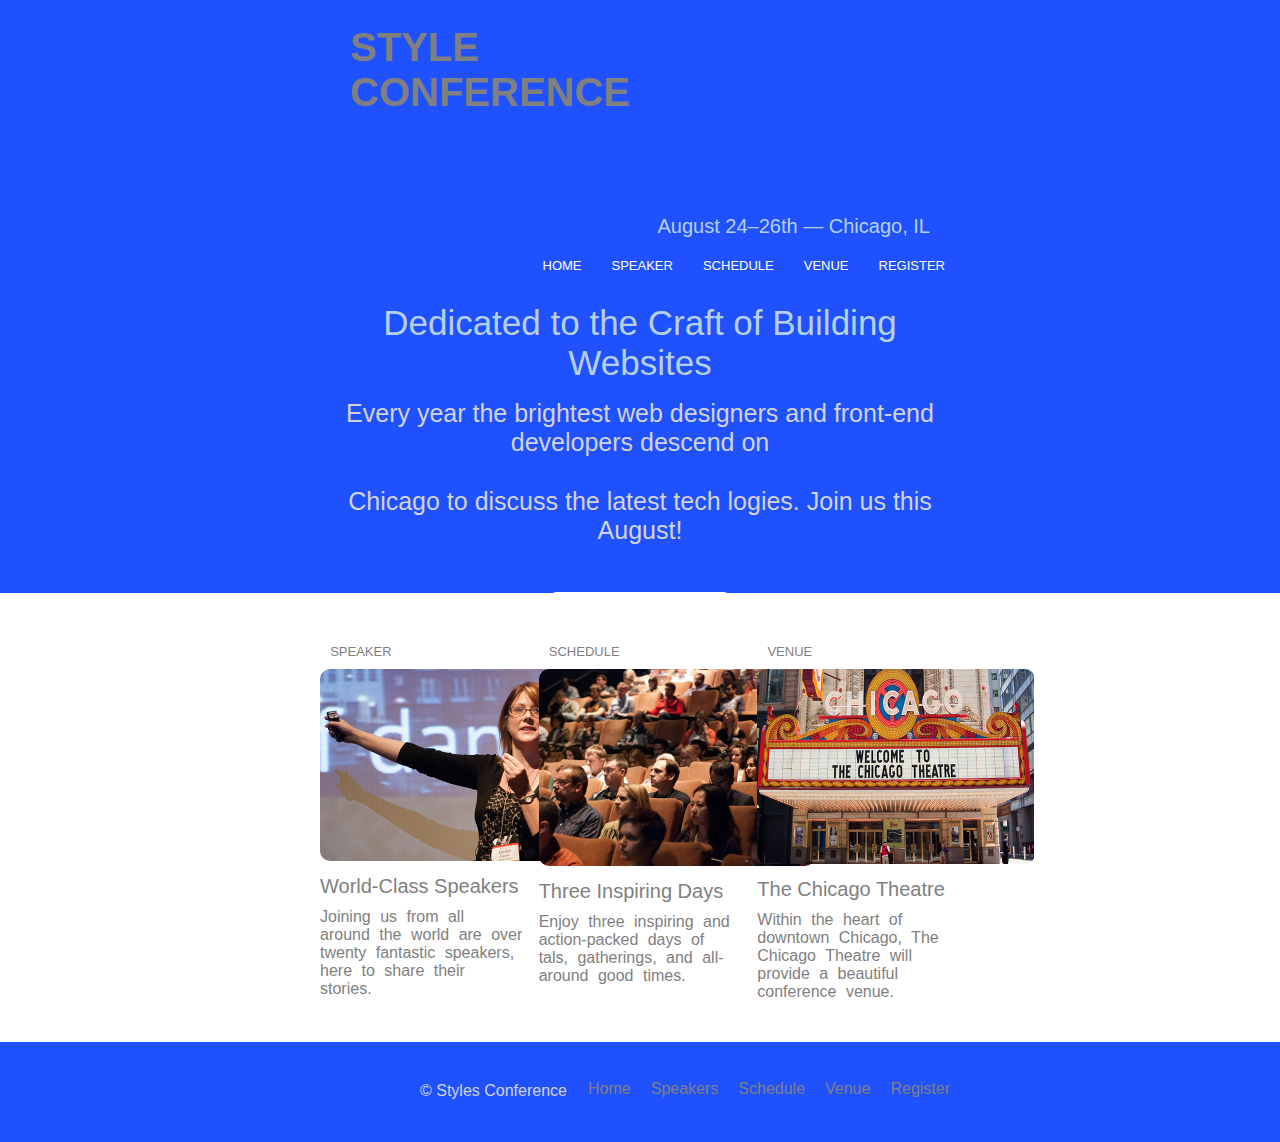
<file: index.html>
<!doctype html>
<html lang="en">
<head>
<meta name="viewport" content="width=device-width, initial-scale=1.0">
<title> Style Conference </title>
<link rel="stylesheet" href="style.css">
</head>
<body>

<!--header-->
<div id="header" class="uni-padding">
	<div id="logo" >  
		<a href="index.html"><h1> STYLE <br>CONFERENCE </h1></a>
	</div>
	<div id="nav-bar">
		<p style="font-size:20px"> August 24–26th — Chicago, IL</p>
		<ul>
			<li><a href="index.html"> HOME </a> </li>
			<li><a href="speakers.html"> SPEAKER </a> </li>
			<li><a href="schedule.html"> SCHEDULE</a> </li>
			<li><a href="venue.html"> VENUE </a> </li>
			<li><a href="register.html"> REGISTER </a> </li>
		</ul>
	</div>
</div>

<!--banner-->
<div id="banner" class="uni-padding">
	<h2> Dedicated to the Craft of Building Websites </h2>
	<p>Every year the brightest web designers and front-end developers descend on</p> <br><p>Chicago to discuss the latest tech logies. Join us this August! </p> <br> <br> <br>
	<a href="register.html" id="banner-btn">REGISTER NOW </a>
</div>

<!--content-->
<div id="content" class="uni-padding">
	<div id="content-1"> 
		<p style="padding:5%; font-size:13px; color:grey;"> SPEAKER </p>
		<a href="speakers.html"><img src="home-pic1.PNG" alt="home-pic" class="content-img"></a>
		<a href="speakers.html"><p style="padding:5% 0%; font-size:20px; color:grey;"> World-Class Speakers </p></a>
		<p style="color:grey; word-spacing:5px;">Joining us from all around the world are over twenty fantastic speakers, here to share their stories. </p>
	</div>
	
	<div  id="content-2"> 
		<p style="padding:5%; font-size:13px; color:grey;"> SCHEDULE </p>
		<a href="schedule.html"><img src="home-pic2.PNG" alt="home-pic" class="content-img"></a>
		<a href="schedule.html"><p style="padding:5% 0%; font-size:20px; color:grey;"> Three Inspiring Days </p></a>
		<p style="color:grey; word-spacing:5px;"> Enjoy three inspiring and action-packed days of tals, gatherings, and all-around good times.</p>
	</div>
	
	<div id="content-3">  
		<p style="padding:5%; font-size:13px; color:grey;"> VENUE </p>
		<a href="venue.html"><img src="home-pic3.PNG" alt="home-pic" class="content-img"></a>
		<a href="venue.html"><p style="padding:5% 0%; font-size:20px; color:grey;"> The Chicago Theatre </p></a>
		<p style="color:grey; word-spacing:5px;"> Within the heart of downtown Chicago, The Chicago Theatre will provide a beautiful conference venue.</p>
	</div>
</div>

<!--footer-->
<div id="footer" class="uni-padding">
	<div id="imp-link">
	<p>© Styles Conference </p>
		<ul>
			<li><a href="register.html"> Register </a></li>
			<li><a href="venue.html"> Venue </a></li>
			<li><a href="schedule.html"> Schedule </a></li>
			<li><a href="speakers.html"> Speakers </a></li>
			<li><a href="index.html"> Home </a></li>
		</ul>
	</div>
</div>

</body>
</html>
</file>
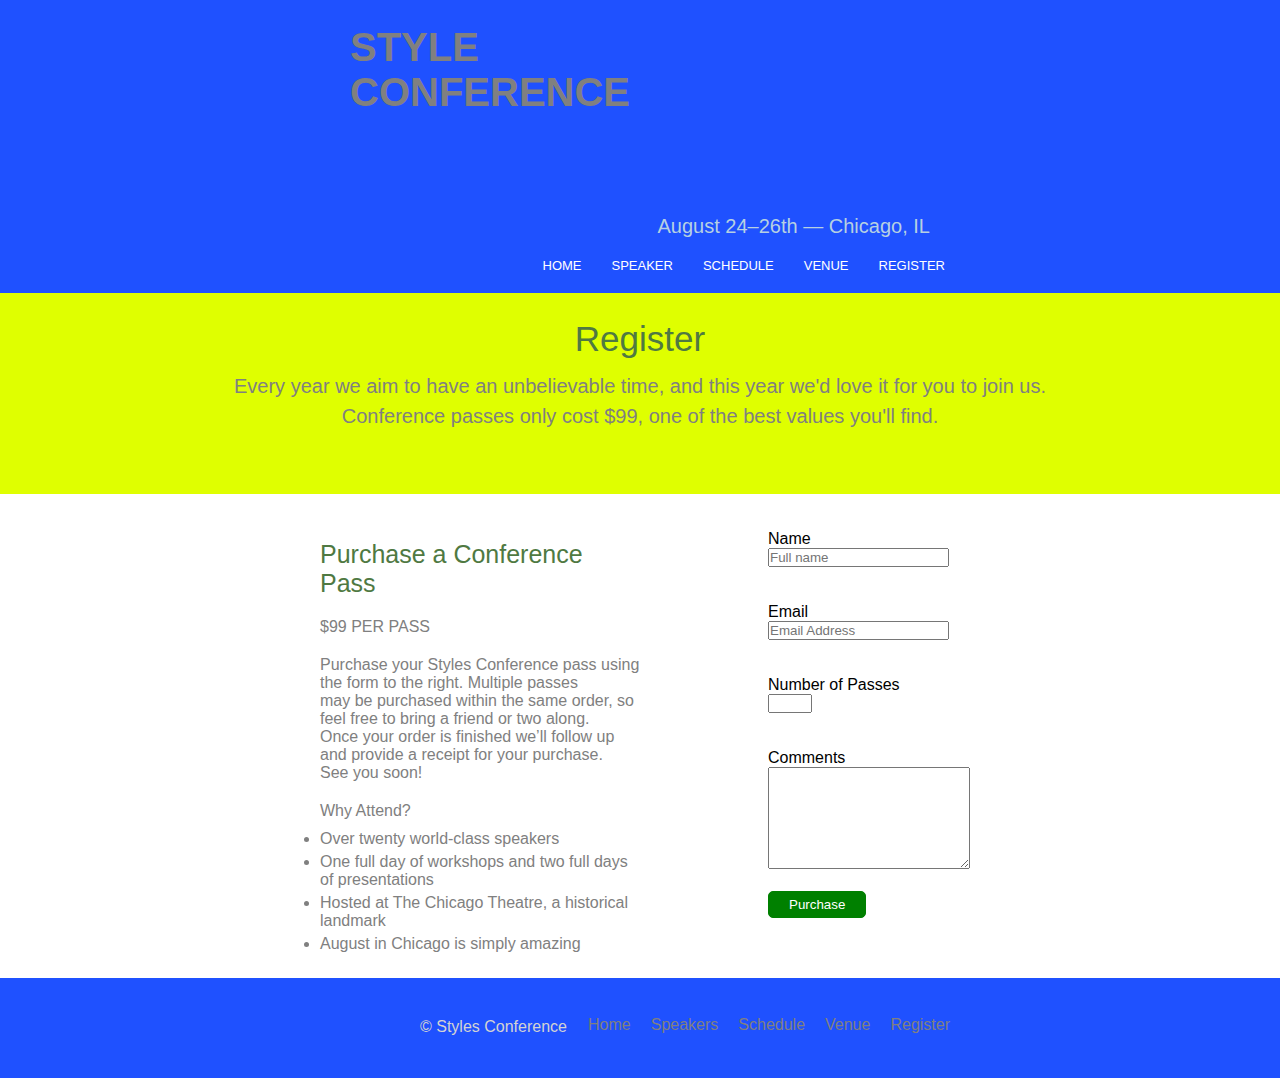
<file: register.html>
<!doctype html>
<html lang="en">
<head>
<meta name="viewport" content="width=device-width, initial-scale=1.0">
<title> Register </title>
<style>
*{
	margin:0px;
	padding:0px;
	font-family:arial; 
}
.uni-padding{
	padding:0 25%;
}

#header{
	background:#1F51FF;
	overflow:auto;
}
#logo a{
	text-decoration:none;
	color:grey;
}
#logo{
	font-size:20px;
	width:50%;
	float:left;
	padding:25px 0px 50px 30px;
}
#nav-bar{
	float:right;
}
#nav-bar p{
	color:#B6D0E2;
	padding:50px 0px 0px 130px;
}
#nav-bar ul{
	overflow:auto;
	list-style-type:none;
}
#nav-bar li{
	float:left;
}
#nav-bar li a{
	display:block;
	text-decoration:none;
	color:white;
	padding: 20px 15px ;
	font-size:13px;
}
#nav-bar li a:hover{
	color:grey;
}

#banner{
	text-align:center;
	padding:2% 0%;
	background-color:#DFFF00;
	height:150px;
}
#banner h2{
	font-size:35px;
	font-weight:100;
	padding-bottom:1%;
	color:#4F7942;
}
#banner p{
	line-height:30px;
	font-size:20px;
	color:grey;
}
#conf-pass1 p{
	padding:10PX 0PX;
}
#conf-pass1 li{
	padding-bottom:5px;
}
#conf-pass1 {
	padding-bottom:20px;
	width:50%;
	float:left;
}
#conf-pass{
	overflow:auto;
}
#form{
	width:50%;
	float:right;
	padding-left:20%;
	box-sizing:border-box;
}

#footer{
	background-color:#1F51FF;
	height:100px;
}
#imp-link ul{
	list-style-type:none;
	
}
#imp-link li{
	float:right;
}
#imp-link li a{
	display:block;
	text-decoration:none;
	color:grey;
	padding:20px 10px 10px 10px;	
}
#imp-link p{
	position:relative;
	top:40px;
	left:100px;
	color:lightgrey;
}
.pur-btn{
	color:white;
	background-color:green;
	border:1px solid green;
	padding:5px 20px;
	border-radius:5px;
	margin:0px 0px 15px 0px;
	cursor:pointer;
}
.pur-btn:hover{
	background:white;
	color:green;
}
</style>
</head>
<body>
<!--header-->
<div id="header" class="uni-padding">
	<div id="logo" >  
		<a href=""><h1> STYLE <br>CONFERENCE </h1></a>
	</div>
	<div id="nav-bar">
		<p style="font-size:20px"> August 24–26th — Chicago, IL</p>
		<ul>
			<li><a href="index.html"> HOME </a> </li>
			<li><a href="speakers.html"> SPEAKER </a> </li>
			<li><a href="schedule.html"> SCHEDULE</a> </li>
			<li><a href="venue.html"> VENUE </a> </li>
			<li><a href="register.html"> REGISTER </a> </li>
		</ul>
	</div>
</div>

<!--banner-->
<div id="banner" class="uni-padding">
	<h2> Register  </h2>
	<p>Every year we aim to have an unbelievable time, and this year we'd love it for you to join us.<br> Conference passes only cost $99, one of the best values you'll find. </p>
</div><br><br>

<!--conference pass-->
<div id="conf-pass"  class="uni-padding">
	<div id="conf-pass1">
		<p style="font-size:25px; color:#4F7942;"> Purchase a Conference Pass </p>
		<p style="color:grey;"> $99 PER PASS </p>
		<p style="color:grey;"> Purchase your Styles Conference pass using the form to the right. Multiple passes <br> may be purchased within the same order, so feel free to bring a friend or two along.<br> Once your order is finished we’ll follow up and provide a receipt for your purchase.<br> See you soon! </p>
		<p style="color:grey;"> Why Attend? </p>
		<li style="color:grey;"> Over twenty world-class speakers </li>
		<li style="color:grey;"> One full day of workshops and two full days of presentations </li>
		<li style="color:grey;"> Hosted at The Chicago Theatre, a historical landmark </li>
		<li style="color:grey;"> August in Chicago is simply amazing </li>
	</div>
	<div id="form">
		<label for="text"> Name </label><br>
		<input type="text" placeholder="Full name"><br><br><br>
		<label for="email"> Email </label><br>
		<input type="email" placeholder="Email Address"><br><br><br>
		<label for="number"> Number of Passes </label><br>
		<input type="number" max="5" min="1"><br><br><br>
		<label for="text"> Comments </label><br>
		<textarea name="message" style="width:200px; height:100px;"></textarea><br><br>
		<input type="submit" value="Purchase" class="pur-btn">
	</div>
</div>

<!--footer-->
<div id="footer" class="uni-padding">
	<div id="imp-link">
	<p>© Styles Conference </p>
		<ul>
			<li><a href="register.html"> Register </a></li>
			<li><a href="venue.html"> Venue </a></li>
			<li><a href="schedule.html"> Schedule </a></li>
			<li><a href="speakers.html"> Speakers </a></li>
			<li><a href="index.html"> Home </a></li>
		</ul>
	</div>
</div>

</body>
</html>
</file>
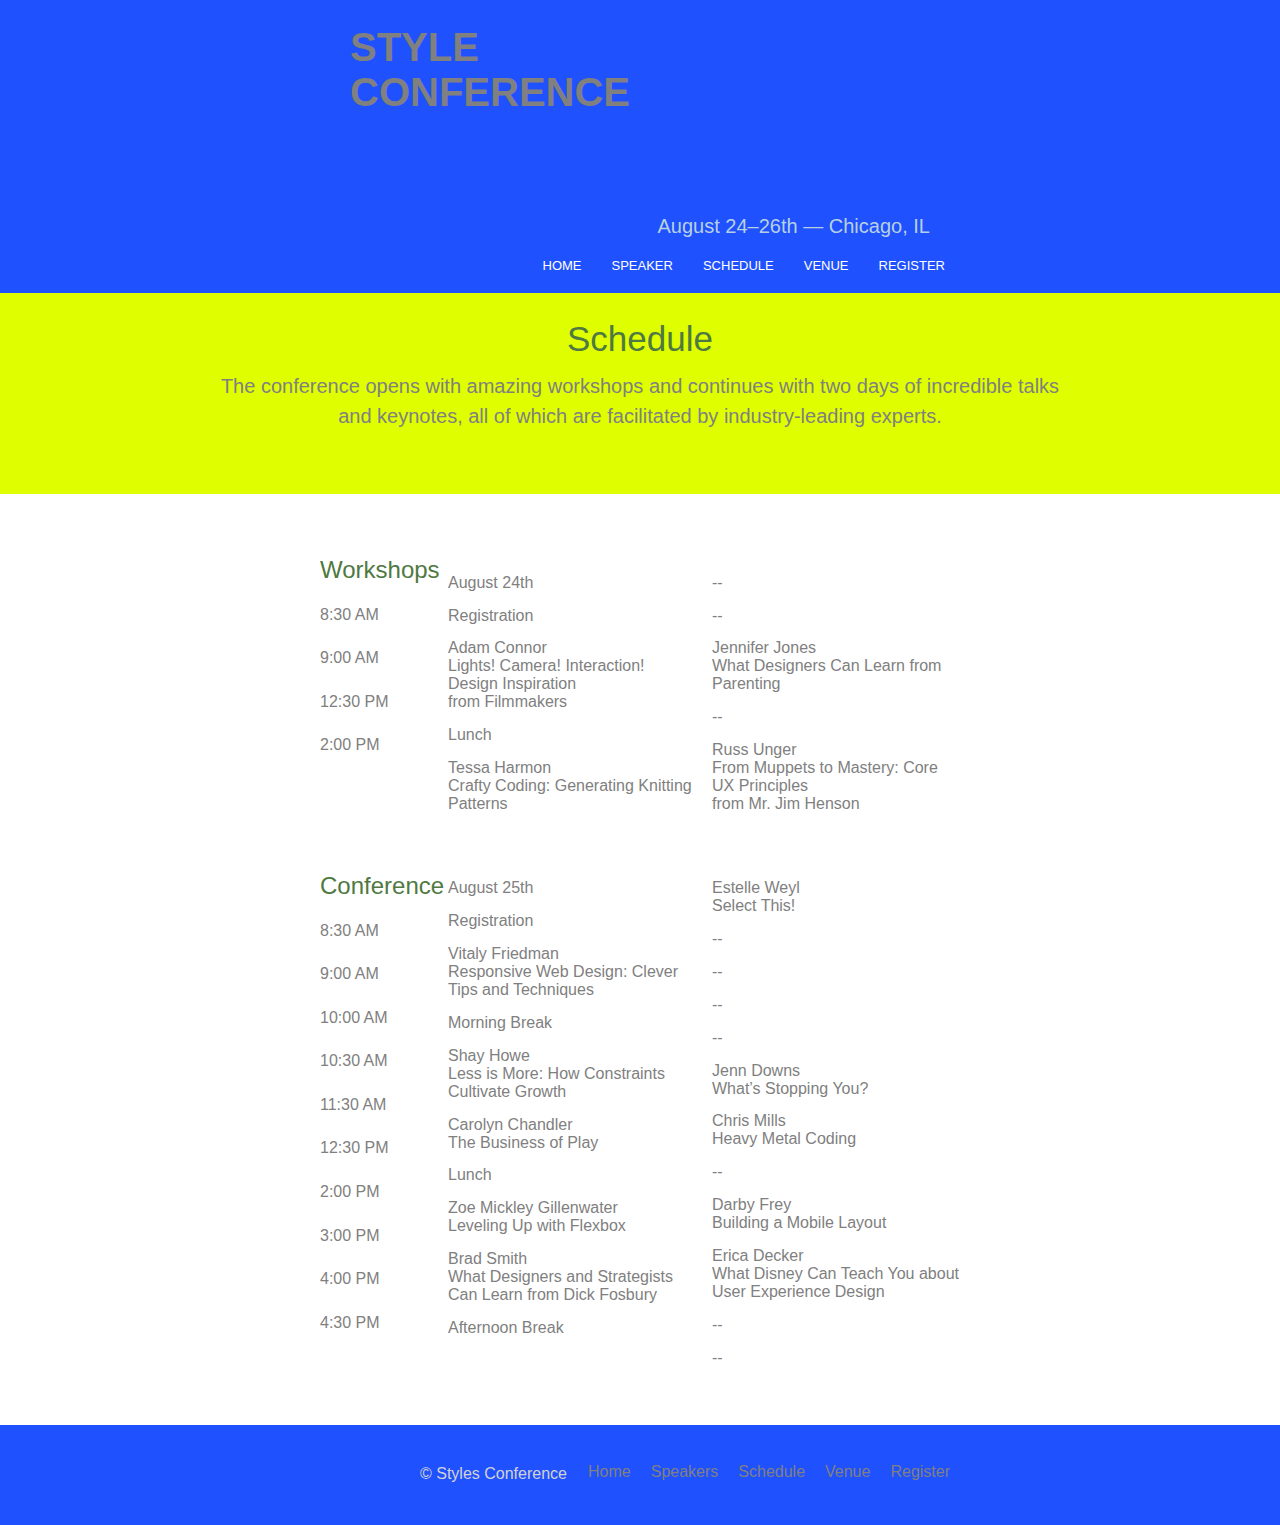
<file: schedule.html>
<!doctype html>
<html lang="en">
<head>
<meta name="viewport" content="width=device-width, initial-scale=1.0">
<title> Schedule </title>
<style>  
*{
	margin:0px;
	padding:0px;
	font-family:arial; 
}
.uni-padding{
	padding:0 25%;
}
#header{
	background:#1F51FF;
	overflow:auto;
}
#logo a{
	text-decoration:none;
	color:grey;
}
#logo{
	font-size:20px;
	width:50%;
	float:left;
	padding:25px 0px 50px 30px;
}
#nav-bar{
	float:right;
}
#nav-bar p{
	color:#B6D0E2;
	padding:50px 0px 0px 130px;
}
#nav-bar ul{
	overflow:auto;
	list-style-type:none;
}
#nav-bar li{
	float:left;
}
#nav-bar li a{
	display:block;
	text-decoration:none;
	color:white;
	padding: 20px 15px ;
	font-size:13px;
}
#nav-bar li a:hover{
	color:grey;
}

#footer{
	background-color:#1F51FF;
	height:100px;
}
#imp-link ul{
	list-style-type:none;
}
#imp-link li{
	float:right;
}
#imp-link li a{
	display:block;
	text-decoration:none;
	color:grey;
	padding:20px 10px 10px 10px;	
}
#imp-link p{
	position:relative;
	top:40px;
	left:100px;
	color:lightgrey;
}

#banner{
	text-align:center;
	padding:2% 0%;
	background-color:#DFFF00;
	height:150px;
}
#banner h2{
	font-size:35px;
	font-weight:100;
	padding-bottom:1%;
	color:#4F7942;
}
#banner p{
	line-height:30px;
	font-size:20px;
	color:grey;
}
#workshop{
	overflow:auto;
	margin-bottom:4%;
}
#workshop p{
	padding:3% 0%;
	color:grey;
}
#ws-1 {
	padding-top:4%;	
}
#ws-1 p{
	padding-top:17%;	
}
#ws-1{
	width:20%;
	float:left;
}
#ws-2{
	width:80%;
	float:right;
	column-count:2;
}
#conference{
	overflow:auto;
	margin-bottom:4%;
}
#con-1{
	width:20%;
	float:left;
}
#con-2{
	width:80%;
	float:right;
	column-count:2;
}
#conference p{
	padding:3% 0%;
	color:grey;
}
#con-1 p{
	padding-top:17%;	
}
</style>
</head>
<body>
<!--header-->
<div id="header" class="uni-padding">
	<div id="logo" >  
		<a href=""><h1> STYLE <br>CONFERENCE </h1></a>
	</div>
	<div id="nav-bar">
		<p style="font-size:20px"> August 24–26th — Chicago, IL</p>
		<ul>
			<li><a href="file:///E:/All%20Projects/Project-Styles%20Conference/index.html"> HOME </a> </li>
			<li><a href="speakers.html"> SPEAKER </a> </li>
			<li><a href="schedule.html"> SCHEDULE</a> </li>
			<li><a href="venue.html"> VENUE </a> </li>
			<li><a href="register.html"> REGISTER </a> </li>
		</ul>
	</div>
</div>

<!--banner-->
<div id="banner" class="uni-padding">
	<h2>  Schedule </h2>
	<p>The conference opens with amazing workshops and continues with two days of incredible talks <br>and keynotes, all of which are facilitated by industry-leading experts. </p>
</div><br><br>

<!--workshop-->
<div id="workshop" class="uni-padding">
	<div id="ws-1">
		<h2 style="color:#4F7942; font-weight:100; "> Workshops </h2>
		<p> 8:30 AM </p>
		<p> 9:00 AM </p>
		<p> 12:30 PM </p>
		<p> 2:00 PM  </p>
	</div><br> <br>
	<div id="ws-2">
		<div id="2.1">
			<p> August 24th </p>
			<p> Registration </p>
			<p> Adam Connor<br>Lights! Camera! Interaction! Design Inspiration<br> from Filmmakers</p>
			<p>	Lunch </p>
			<p>	Tessa Harmon<br>Crafty Coding: Generating Knitting Patterns </p>
		</div>
		<div id="2.2">
			<p> -- </p>
			<p> -- </p>
			<p>Jennifer Jones <br>What Designers Can Learn from Parenting </p>
			<p> -- </p>
			<p>Russ Unger<br>From Muppets to Mastery: Core UX Principles <br>from Mr. Jim Henson </p>
		</div>
	</div>
</div>

<div id="conference" class="uni-padding" >
	<div id="con-1">
		<h2  style="color:#4F7942;font-weight:100;"> Conference </h2>
		<p> 8:30 AM </p>
		<p> 9:00 AM </p>
		<p> 10:00 AM </p>
		<p> 10:30 AM </p>
		<p> 11:30 AM </p>
		<p> 12:30 PM </p>
		<p> 2:00 PM </p>
		<p> 3:00 PM </p>
		<p> 4:00 PM </p>
		<p> 4:30 PM </p>
	</div>
	<div id="con-2">
		<div id="con-2.1">
			<p>	August 25th  </p>
			<p>	Registration  </p>
			<p> Vitaly Friedman<br>Responsive Web Design: Clever Tips and Techniques </p>
			<p> Morning Break </p>
			<p> Shay Howe <br>Less is More: How Constraints Cultivate Growth </p>
			<p>	Carolyn Chandler<br>The Business of Play  </p>
			<p>	Lunch  </p>
			<p>	Zoe Mickley Gillenwater<br> Leveling Up with Flexbox  </p>
			<p>	Brad Smith<br>What Designers and Strategists Can Learn from Dick Fosbury  </p>
			<p> Afternoon Break </p>
			<p>	Estelle Weyl<br>Select This!  </p>
		</div>
		<div id="con-2.2">
			<p> -- </p>
			<p> -- </p>
			<p>--  </p>
			<p>--  </p>
			<p> Jenn Downs<br>What’s Stopping You?  </p>
			<p> Chris Mills<br>Heavy Metal Coding </p>
			<p>--  </p>
			<p>Darby Frey<br>Building a Mobile Layout  </p>
			<p>Erica Decker<br>What Disney Can Teach You about User Experience Design  </p>
			<p> -- </p>
			<p> -- </p>
		</div>
	</div>
</div>

<!--footer-->
<div id="footer" class="uni-padding">
	<div id="imp-link">
	<p>© Styles Conference </p>
		<ul>
			<li><a href="register.html"> Register </a></li>
			<li><a href="venue.html"> Venue </a></li>
			<li><a href="schedule.html"> Schedule </a></li>
			<li><a href="speakers.html"> Speakers </a></li>
			<li><a href="index.html"> Home </a></li>
		</ul>
	</div>
</div>

</body>
</html>
</file>
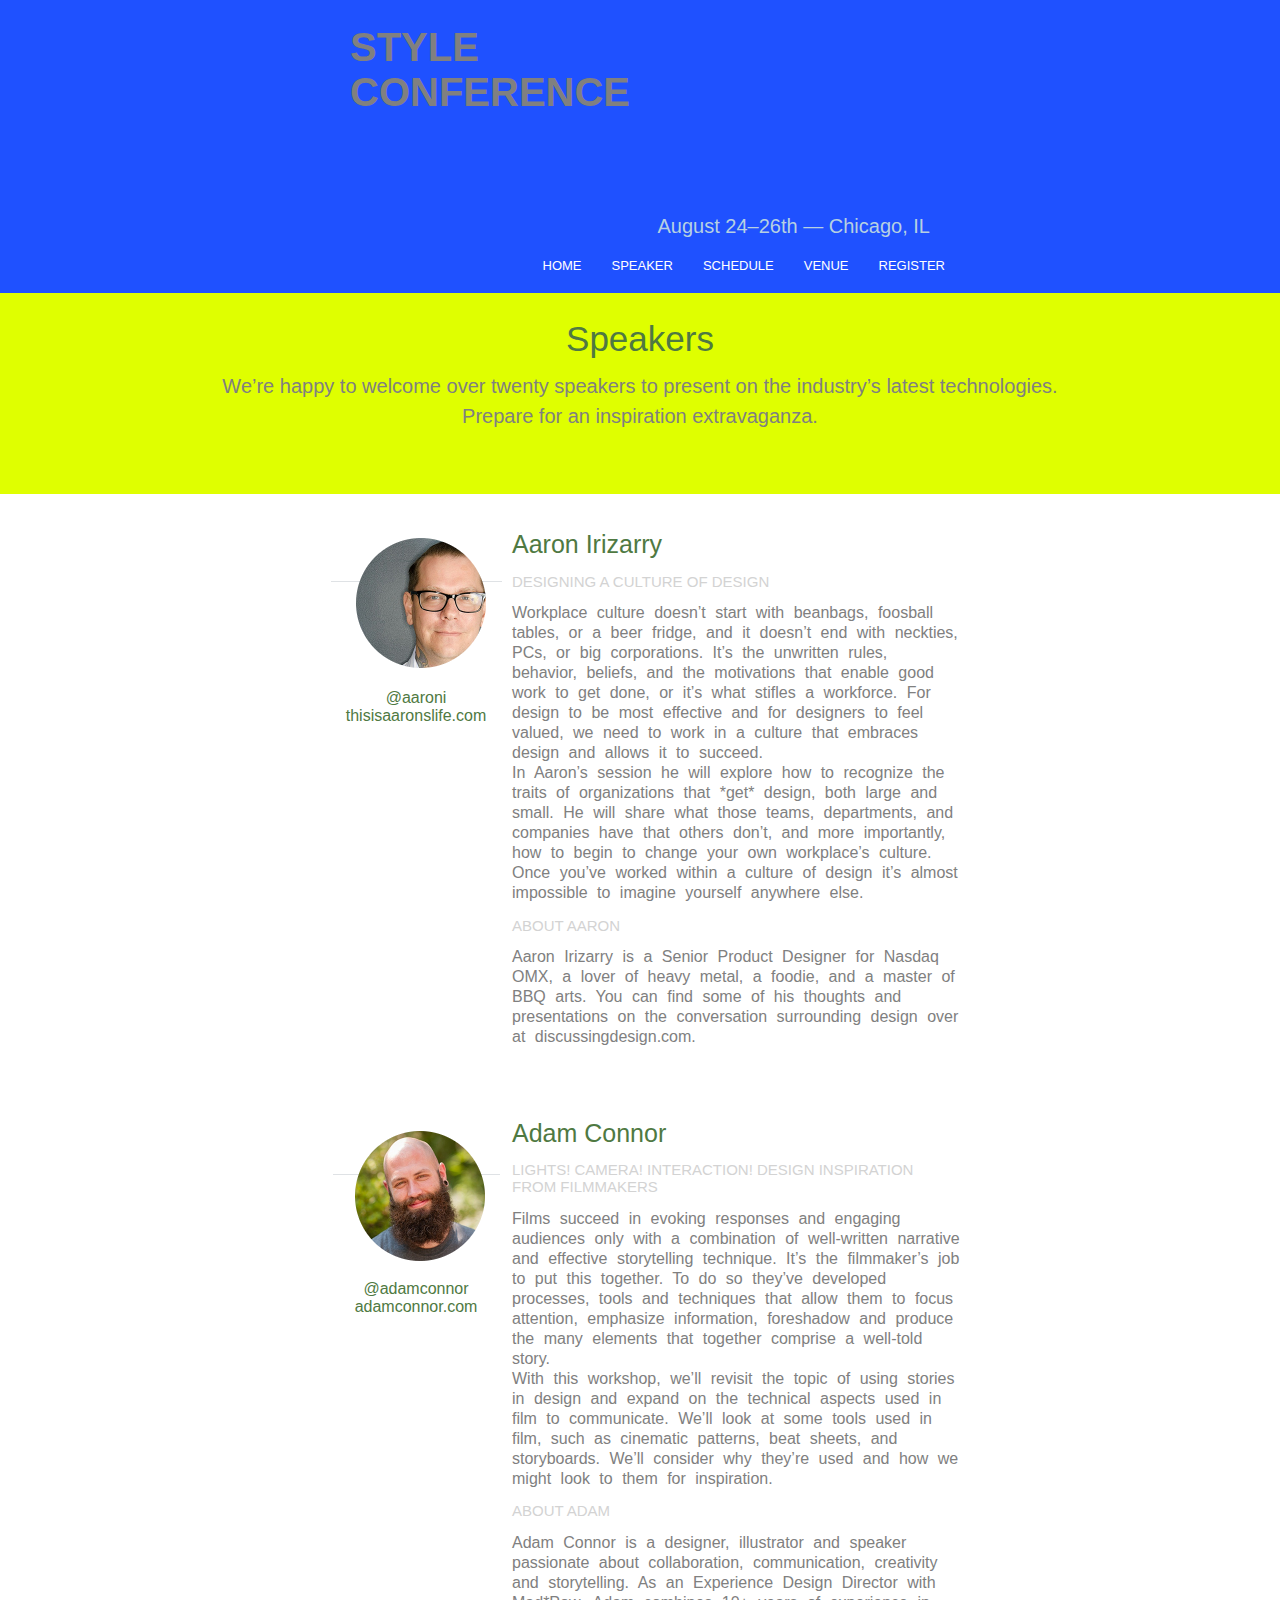
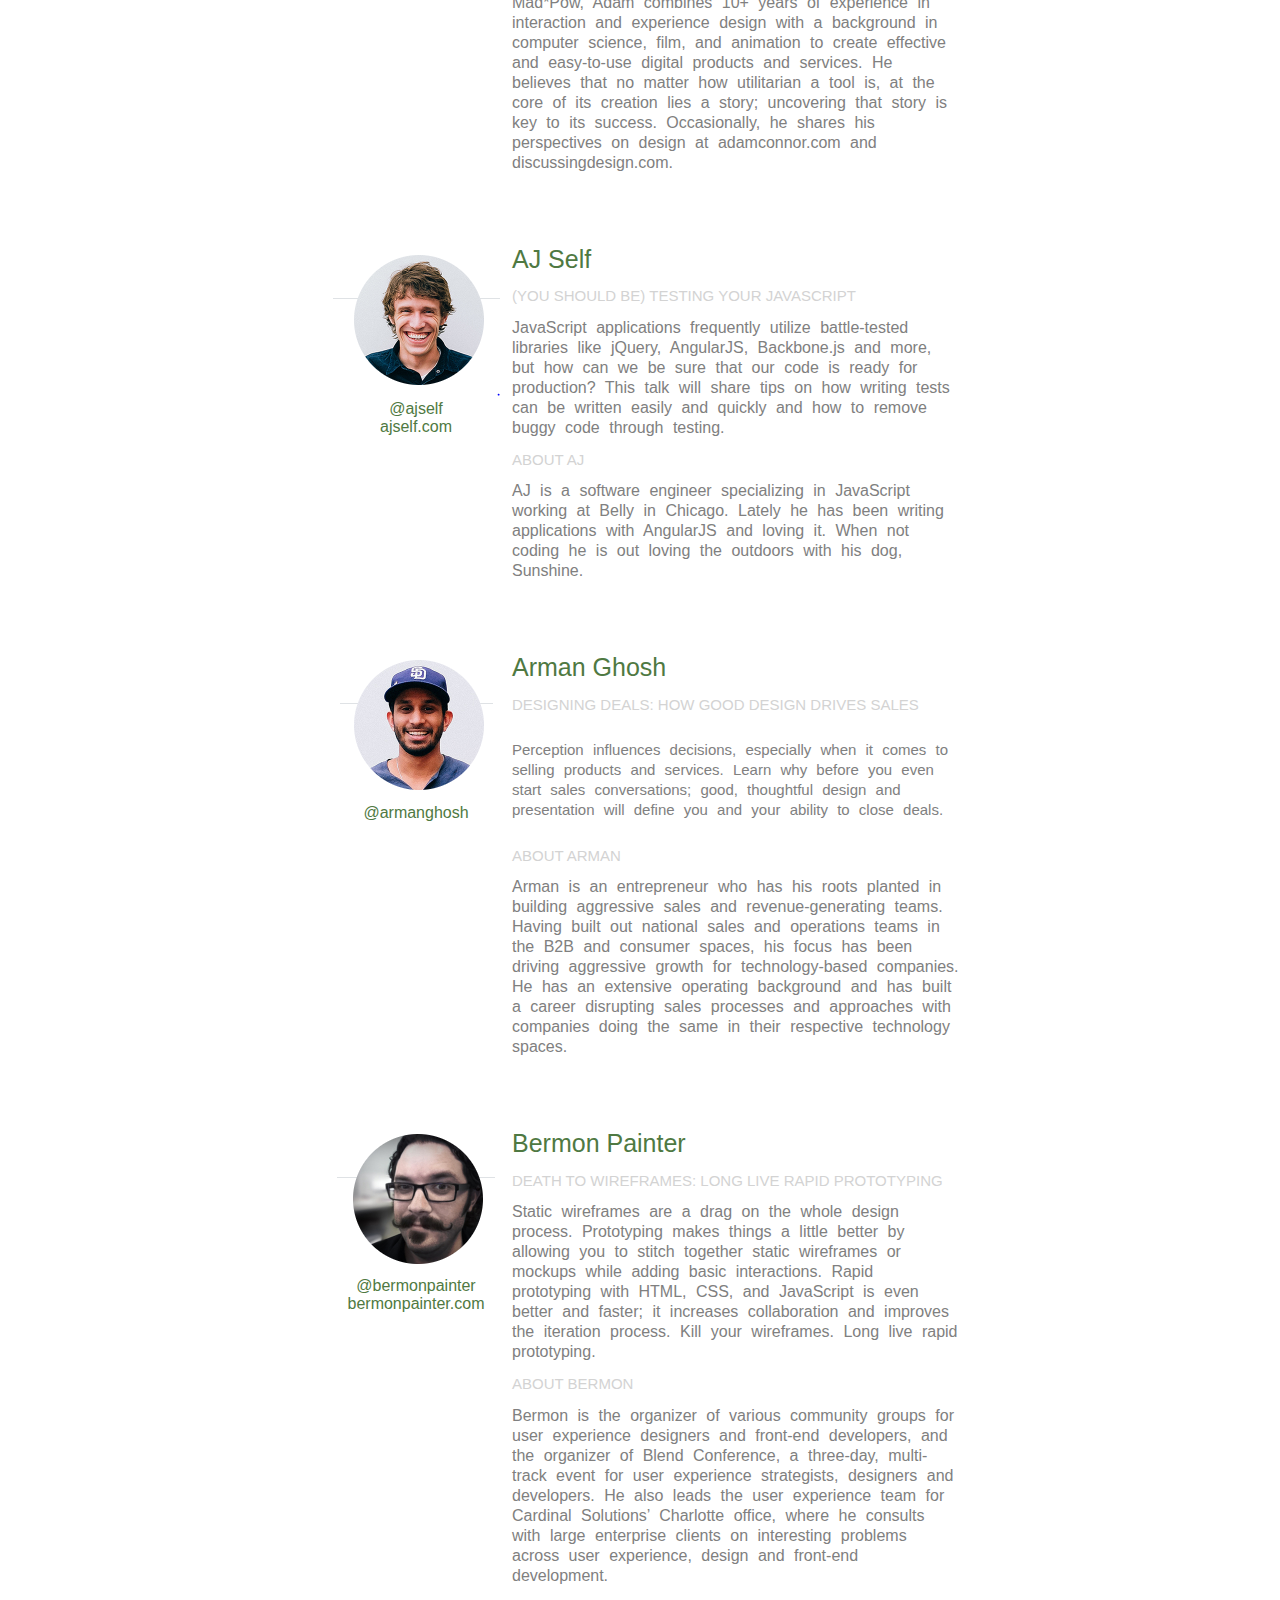
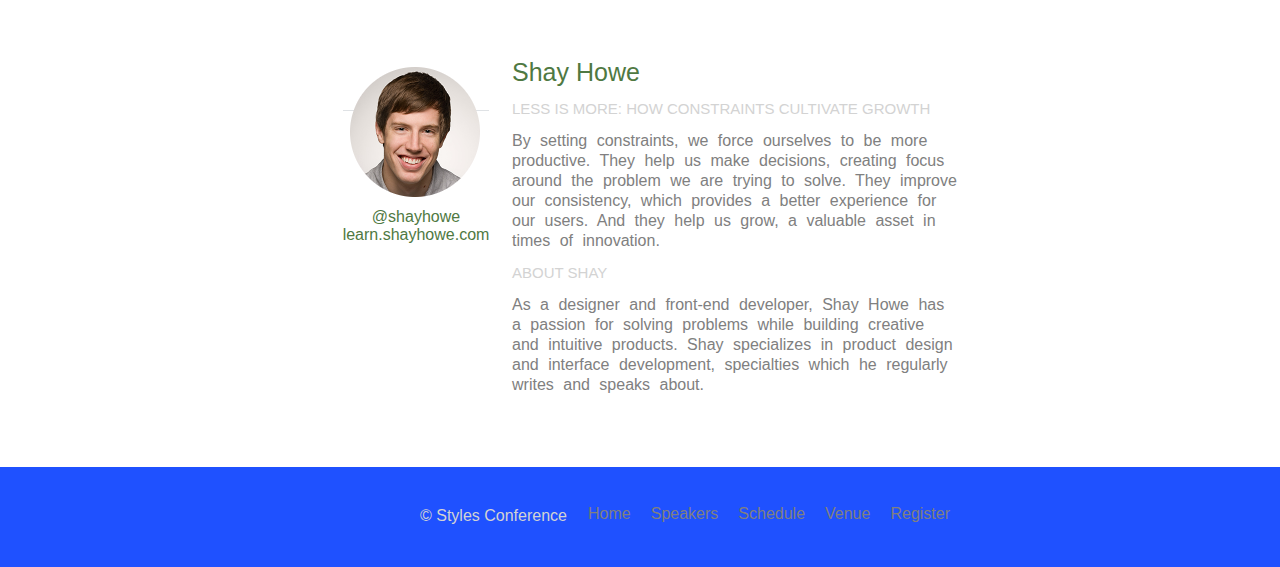
<file: speakers.html>
<!doctype html>
<html lang="en">
<head>
<meta name="viewport" content="width=device-width, initial-scale=1.0">
<title> Speakers </title>
<link rel="stylesheet" href="speakers.css">
</head>
<body>
<!--header-->
<div id="header" class="uni-padding">
	<div id="logo" >  
		<a href=""><h1> STYLE <br>CONFERENCE </h1></a>
	</div>
	<div id="nav-bar">
		<p style="font-size:20px"> August 24–26th — Chicago, IL</p>
		<ul>
			<li><a href="index.html"> HOME </a> </li>
			<li><a href="speakers.html"> SPEAKER </a> </li>
			<li><a href="schedule.html"> SCHEDULE</a> </li>
			<li><a href="venue.html"> VENUE </a> </li>
			<li><a href="register.html"> REGISTER </a> </li>
		</ul>
	</div>
</div>


<!--banner-->
<div id="banner" class="uni-padding">
	<h2>  Speakers </h2>
	<p>We’re happy to welcome over twenty speakers to present on the industry’s latest technologies.<br> Prepare for an inspiration extravaganza. </p>
</div><br> <br>


<!--ABOUT SPEAKERS -->

<div id="Aaron-Irizarry" class="uni-padding">
	<div class="spkrs-img">
		<img src="spkr-image1.PNG" alt="spkrs-img">
		<a href="https://twitter.com/aaroni"><p> @aaroni </p></a>
		<a href="https://thisisaaronslife.com/"><p> thisisaaronslife.com </p></a>
	</div>
	<div class="spkrs-details">
		<h2> Aaron Irizarry </h2>
		<h4> DESIGNING A CULTURE OF DESIGN  </h4>
		<p> Workplace culture doesn’t start with beanbags, foosball tables, or a beer fridge, and it doesn’t end with neckties, PCs, or big corporations. It’s the unwritten rules, behavior, beliefs, and the motivations that enable good work to get done, or it’s what stifles a workforce. For design to be most effective and for designers to feel valued, we need to work in a culture that embraces design and allows it to succeed.  </p>
		<p> In Aaron’s session he will explore how to recognize the traits of organizations that *get* design, both large and small. He will share what those teams, departments, and companies have that others don’t, and more importantly, how to begin to change your own workplace’s culture. Once you’ve worked within a culture of design it’s almost impossible to imagine yourself anywhere else. </p>
		<h4> ABOUT AARON  </h4>
		<p>Aaron Irizarry is a Senior Product Designer for Nasdaq OMX, a lover of heavy metal, a foodie, and a master of BBQ arts. You can find some of his thoughts and presentations on the conversation surrounding design over at discussingdesign.com.  </p>
	</div>
</div><br><br><br><br>


<div id="Adam-Connor" class="uni-padding">
	<div class="spkrs-img">
		<img src="spkr-img2.PNG" alt="spkrs-img">
		<a href="https://twitter.com/adamconnor"><p> @adamconnor </p></a>
		<a href="https://adamconnor.carrd.co/"><p> adamconnor.com  </p></a>
	</div>
	<div class="spkrs-details">
		<h2> Adam Connor </h2>
		<h4> LIGHTS! CAMERA! INTERACTION! DESIGN INSPIRATION FROM FILMMAKERS </h4>
		<p> Films succeed in evoking responses and engaging audiences only with a combination of well-written narrative and effective storytelling technique. It’s the filmmaker’s job to put this together. To do so they’ve developed processes, tools and techniques that allow them to focus attention, emphasize information, foreshadow and produce the many elements that together comprise a well-told story. </p>
		<p> With this workshop, we’ll revisit the topic of using stories in design and expand on the technical aspects used in film to communicate. We’ll look at some tools used in film, such as cinematic patterns, beat sheets, and storyboards. We’ll consider why they’re used and how we might look to them for inspiration. </p>
		<h4> ABOUT ADAM </h4>
		<p> Adam Connor is a designer, illustrator and speaker passionate about collaboration, communication, creativity and storytelling. As an Experience Design Director with Mad*Pow, Adam combines 10+ years of experience in interaction and experience design with a background in computer science, film, and animation to create effective and easy-to-use digital products and services. He believes that no matter how utilitarian a tool is, at the core of its creation lies a story; uncovering that story is key to its success. Occasionally, he shares his perspectives on design at adamconnor.com and discussingdesign.com. </p>
	</div>
</div><br><br><br><br>

<div id="AJ-Self" class="uni-padding">  
	<div class="spkrs-img">
		<img src="spkr-img3.PNG" alt="spkrs-img">
		<a href="https://twitter.com/ajself"><p> @ajself </p></a>
		<a href="http://www.ajself.com/"><p> ajself.com  </p></a>
	</div>
	<div class="spkrs-details">
		<h2> AJ Self</h2>
		<h4> (YOU SHOULD BE) TESTING YOUR JAVASCRIPT </h4>
		<p> JavaScript applications frequently utilize battle-tested libraries like jQuery, AngularJS, Backbone.js and more, but how can we be sure that our code is ready for production? This talk will share tips on how writing tests can be written easily and quickly and how to remove buggy code through testing.  </p>
		<h4> ABOUT AJ </h4>
		<p> AJ is a software engineer specializing in JavaScript working at Belly in Chicago. Lately he has been writing applications with AngularJS and loving it. When not coding he is out loving the outdoors with his dog, Sunshine. </p>
	</div>
</div><br><br><br><br>

<div id="Arman-Ghosh" class="uni-padding">
	<div class="spkrs-img">
		<img src="spkr-img4.PNG" alt="spkrs-img">
		<a href="https://twitter.com/armanghosh"><p> @armanghosh </p></a>
	</div>
	<div class="spkrs-details">
		<h2> Arman Ghosh </h2>
		<h4> DESIGNING DEALS: HOW GOOD DESIGN DRIVES SALES <h4>
		<p> Perception influences decisions, especially when it comes to selling products and services. Learn why before you even start sales conversations; good, thoughtful design and presentation will define you and your ability to close deals. </p>
		<h4>  ABOUT ARMAN </h4>
		<p>  Arman is an entrepreneur who has his roots planted in building aggressive sales and revenue-generating teams. Having built out national sales and operations teams in the B2B and consumer spaces, his focus has been driving aggressive growth for technology-based companies. He has an extensive operating background and has built a career disrupting sales processes and approaches with companies doing the same in their respective technology spaces. </p>
	</div>
</div><br><br><br><br>

<div id="Bermon-Painter" class="uni-padding">
	<div class="spkrs-img">
		<img src="spkr-img5.PNG" alt="spkrs-img">
		<a href="https://twitter.com/bermonpainter"><p>@bermonpainter  </p></a>
		<a href="http://bermonpainter.com/"><p> bermonpainter.com  </p></a>
	</div>
	<div class="spkrs-details">
		<h2> Bermon Painter </h2>
		<h4> DEATH TO WIREFRAMES: LONG LIVE RAPID PROTOTYPING  </h4>
		<p> Static wireframes are a drag on the whole design process. Prototyping makes things a little better by allowing you to stitch together static wireframes or mockups while adding basic interactions. Rapid prototyping with HTML, CSS, and JavaScript is even better and faster; it increases collaboration and improves the iteration process. Kill your wireframes. Long live rapid prototyping.</p>
		<h4> ABOUT BERMON </h4>
		<p> Bermon is the organizer of various community groups for user experience designers and front-end developers, and the organizer of Blend Conference, a three-day, multi-track event for user experience strategists, designers and developers. He also leads the user experience team for Cardinal Solutions’ Charlotte office, where he consults with large enterprise clients on interesting problems across user experience, design and front-end development. </p>
	</div>
</div><br><br><br><br>


<div id="Shay-Howe" class="uni-padding">
	<div class="spkrs-img">
		<img src="spkr-img6.PNG" alt="spkrs-img">
		<a href="https://twitter.com/shayhowe"><p>@shayhowe  </p></a>
		<a href="https://learn.shayhowe.com/"><p> learn.shayhowe.com </p></a>
	</div>
	<div class="spkrs-details">
		<h2> Shay Howe </h2>
		<h4> LESS IS MORE: HOW CONSTRAINTS CULTIVATE GROWTH </h4>
		<p>By setting constraints, we force ourselves to be more productive. They help us make decisions, creating focus around the problem we are trying to solve. They improve our consistency, which provides a better experience for our users. And they help us grow, a valuable asset in times of innovation. </p>
		<h4> ABOUT SHAY </h4>
		<p>  As a designer and front-end developer, Shay Howe has a passion for solving problems while building creative and intuitive products. Shay specializes in product design and interface development, specialties which he regularly writes and speaks about.</p>
	</div>
</div><br><br><br><br>



<!--footer-->
<div id="footer" class="uni-padding">
	<div id="imp-link">
	<p>© Styles Conference </p>
		<ul>
			<li><a href="register.html"> Register </a></li>
			<li><a href="venue.html"> Venue </a></li>
			<li><a href="schedule.html"> Schedule </a></li>
			<li><a href="speakers.html"> Speakers </a></li>
			<li><a href="index.html"> Home </a></li>
		</ul>
	</div>
</div>
</body>
</html>
</file>
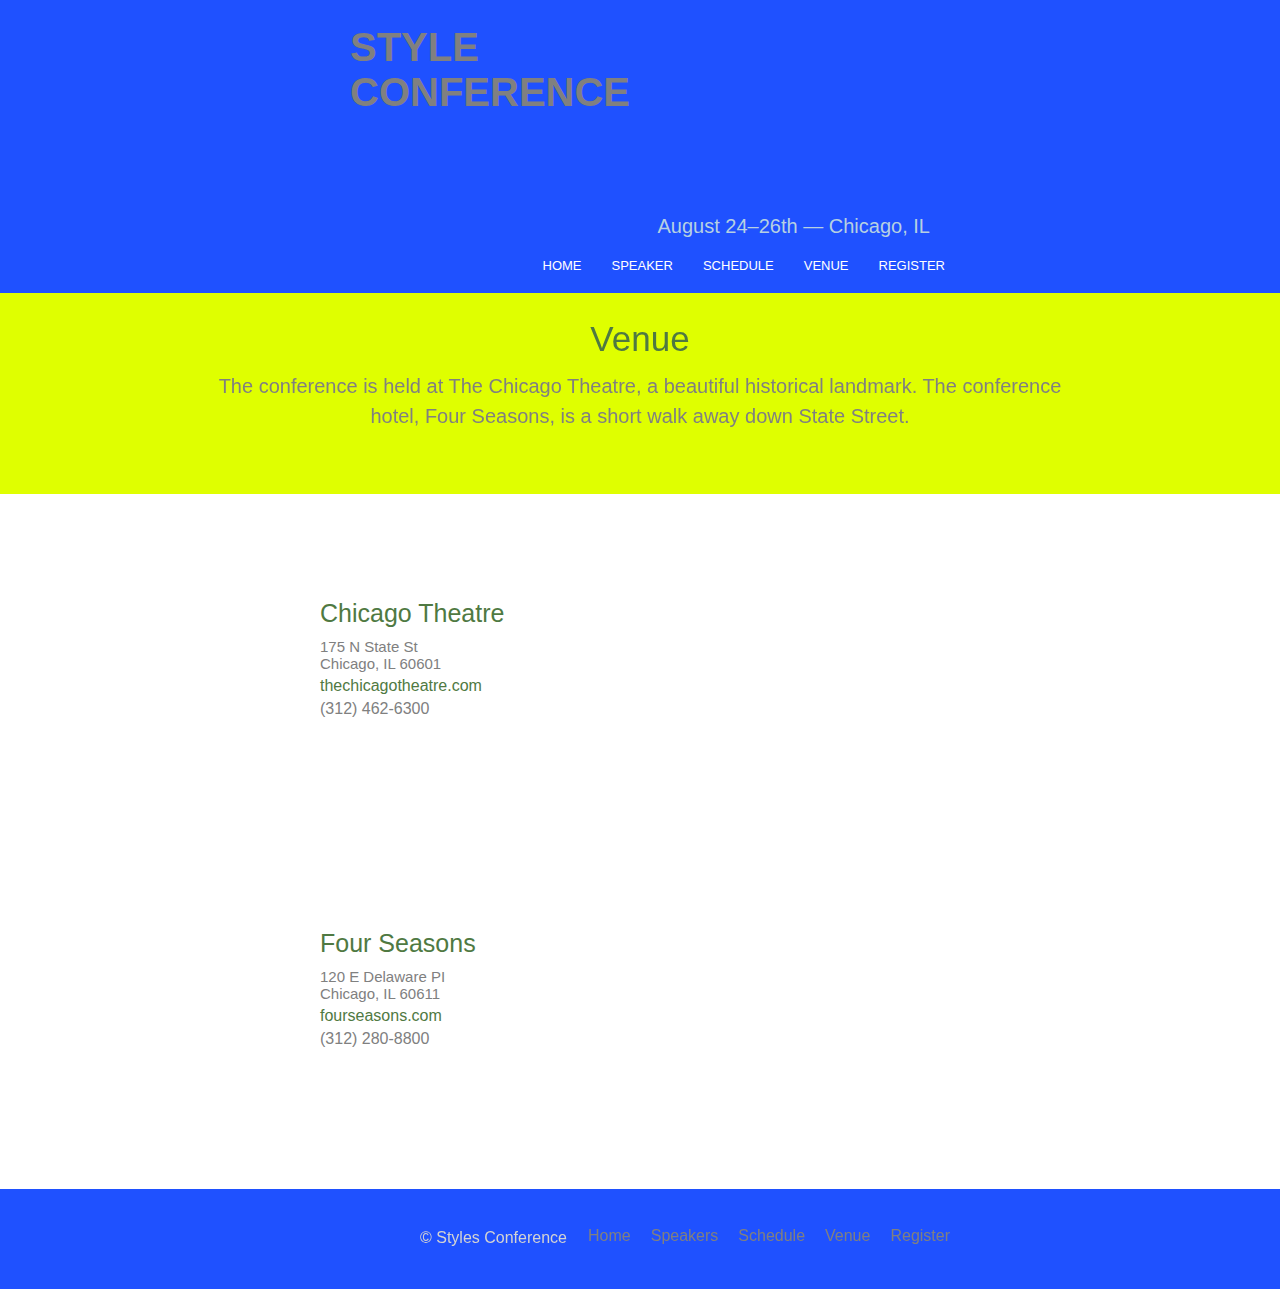
<file: venue.html>
<!doctype html>
<html lang="en">
<head>
<meta name="viewport" content="width=device-width, initial-scale=1.0">
<title> Schedule </title>
<style>
*{
	margin:0px;
	padding:0px;
	font-family:arial; 
}
.uni-padding{
	padding:0 25%;
}
#header{
	background:#1F51FF;
	overflow:auto;
}
#logo a{
	text-decoration:none;
	color:grey;
}
#logo{
	font-size:20px;
	width:50%;
	float:left;
	padding:25px 0px 50px 30px;
}
#nav-bar{
	float:right;
}
#nav-bar p{
	color:#B6D0E2;
	padding:50px 0px 0px 130px;
}
#nav-bar ul{
	overflow:auto;
	list-style-type:none;
}
#nav-bar li{
	float:left;
}
#nav-bar li a{
	display:block;
	text-decoration:none;
	color:white;
	padding: 20px 15px ;
	font-size:13px;
}
#nav-bar li a:hover{
	color:grey;
}

#banner{
	text-align:center;
	padding:2% 0%;
	background-color:#DFFF00;
	height:150px;
}
#banner h2{
	font-size:35px;
	font-weight:100;
	padding-bottom:1%;
	color:#4F7942;
}
#banner p{
	line-height:30px;
	font-size:20px;
	color:grey;
}

#venue1{
	overflow:auto
}
#venue1-add{
	width:30%;
	float:left;
	margin-top:10%;
}
#venue1-map{
	width:70%;
	float:right;
	margin:2% 0%;
}
#venue1-add a{
	text-decoration:none;
	color:#4F7942;
}
#venue1-add a:hover{
	color:lightgrey;
}
#venue2{
	overflow:auto
}
#venue2-add{
	width:30%;
	float:left;
	margin-top:10%;
}
#venue2-map{
	width:70%;
	float:right;
	margin:2% 0%;
}
#venue2-add a{
	text-decoration:none;
	color:#4F7942;
}
#venue2-add a:hover{
	color:lightgrey;
}

#footer{
	background-color:#1F51FF;
	height:100px;
}
#imp-link ul{
	list-style-type:none;
}
#imp-link li{
	float:right;
}
#imp-link li a{
	display:block;
	text-decoration:none;
	color:grey;
	padding:20px 10px 10px 10px;	
}
#imp-link p{
	position:relative;
	top:40px;
	left:100px;
	color:lightgrey;
}
</style>
</head>
<body>

<!--header-->
<div id="header" class="uni-padding">
	<div id="logo" >  
		<a href=""><h1> STYLE <br>CONFERENCE </h1></a>
	</div>
	<div id="nav-bar">
		<p style="font-size:20px"> August 24–26th — Chicago, IL</p>
		<ul>
			<li><a href="file:///E:/All%20Projects/Project-Styles%20Conference/index.html"> HOME </a> </li>
			<li><a href="speakers.html"> SPEAKER </a> </li>
			<li><a href="schedule.html"> SCHEDULE</a> </li>
			<li><a href="venue.html"> VENUE </a> </li>
			<li><a href="register.html"> REGISTER </a> </li>
		</ul>
	</div>
</div>

<!--banner-->
<div id="banner" class="uni-padding">
	<h2>  Venue </h2>
	<p> The conference is held at The Chicago Theatre, a beautiful historical landmark. The conference <br> hotel, Four Seasons, is a short walk away down State Street. </p>
</div><br><br>

<!--venue-->
<div id="venue" class="uni-padding">
	<div id="venue1-add">
		<p style="font-size:25px; color:#4F7942; padding:5px 0px;">Chicago Theatre  </p>
		<p style="font-size:15px; color:grey; padding:5px 0px;"> 175 N State St <br> Chicago, IL 60601</p>
		<a href="https://www.msg.com/the-chicago-theatre?cmp=van_chicagotheatre"> <p>thechicagotheatre.com </p></a>
		<p style="color:grey; padding:5px 0px;"> (312) 462-6300 </p>
	</div>
	<div id="venue1-map">
		<iframe src="https://www.google.com/maps/embed?pb=!1m18!1m12!1m3!1d3532.3554422031816!2d-87.63011937949291!3d41.885436319702755!2m3!1f0!2f0!3f0!3m2!1i1024!2i768!4f13.1!3m3!1m2!1s0x880e2ca55810a493%3A0x4700ddf60fcbfad6!2sThe%20Chicago%20Theatre!5e0!3m2!1sen!2sin!4v1642331999762!5m2!1sen!2sin" width="600" height="300" style="border:0;" allowfullscreen="" loading="lazy"></iframe>
	</div>
</div>

<div id="venue2" class="uni-padding">
	<div id="venue2-add">
		<p  style="font-size:25px; color:#4F7942; padding:5px 0px;"> Four Seasons </p>
		<p style="font-size:15px; color:grey; padding:5px 0px;"> 120 E Delaware PI <br> Chicago, IL 60611 </p>
		<a href="https://www.fourseasons.com/">fourseasons.com </a>
		<p style="color:grey; padding:5px 0px;"> (312) 280-8800 </p>
	</div>
	<div id="venue2-map">
		<iframe src="https://www.google.com/maps/embed?pb=!1m18!1m12!1m3!1d2969.6967331219994!2d-87.62732818424517!3d41.89937877206074!2m3!1f0!2f0!3f0!3m2!1i1024!2i768!4f13.1!3m3!1m2!1s0x880fd353c38dcf9b%3A0x403a636ca96a613c!2sFour%20Seasons%20Hotel%20Chicago!5e0!3m2!1sen!2sin!4v1642332049350!5m2!1sen!2sin" width="600" height="300" style="border:0;" allowfullscreen="" loading="lazy"></iframe>
	</div>
</div>

<!--footer-->
<div id="footer" class="uni-padding">
	<div id="imp-link">
	<p>© Styles Conference </p>
		<ul>
			<li><a href="register.html"> Register </a></li>
			<li><a href="venue.html"> Venue </a></li>
			<li><a href="schedule.html"> Schedule </a></li>
			<li><a href="speakers.html"> Speakers </a></li>
			<li><a href="index.html"> Home </a></li>
		</ul>
	</div>
</div>

</body>
</html>
</file>
<file: style.css>
*{
	margin:0px;
	padding:0px;
	font-family:arial; 
}
.uni-padding{
	padding:0 25%;
}
/* header*/
#header{
	background:#1F51FF;
	overflow:auto;
}
#logo a{
	text-decoration:none;
	color:grey;
}
#logo{
	font-size:20px;
	width:50%;
	float:left;
	padding:25px 0px 50px 30px;
}
#nav-bar{
	float:right;
}
#nav-bar p{
	color:#B6D0E2;
	padding:50px 0px 0px 130px;
}
#nav-bar ul{
	overflow:auto;
	list-style-type:none;

}
#nav-bar li{
	float:left;
	
}
#nav-bar li a{
	display:block;
	text-decoration:none;
	color:white;
	padding: 20px 15px ;
	font-size:13px;
}
#nav-bar li a:hover{
	color:grey;
}

/*banner*/
#banner{
	text-align:center;
	background-color:#1F51FF;
	height:300px;;
}
#banner h2{
	color:#B6D0E2;
	font-weight:100;
	font-size:35px;
	padding:1.5% 0%;
}
#banner p{
	color:lightgrey;
	font-weight:100;
	font-size:25px;
	padding:1% 0%;
}
#banner-btn{
	text-decoration:none;
	color:white;
	border:1px solid white;
	padding:2% 4%;
	border-radius:5px;
}
#banner-btn:hover{
	background-color:white;
	color:#1F51FF;
}

/*content*/
#content{
	column-count:3;
}
#content-1, #content-2, #content-3{
	padding:20% 0%;
	border-radius:5px;
}
.content-img{
	border-radius:10px;
}
#content a{
	text-decoration:none;
}
/*footer*/
#footer{
	background-color:#1F51FF;
	height:100px;
}
#imp-link ul{
	list-style-type:none;
	
}
#imp-link li{
	float:right;
}
#imp-link li a{
	display:block;
	text-decoration:none;
	color:grey;
	padding:20px 10px 10px 10px;	
}
#imp-link p{
	position:relative;
	top:40px;
	left:100px;
	color:lightgrey;
}
</file>
<file: speakers.css>
*{
	margin:0px;
	padding:0px;
	font-family:arial; 
}
.uni-padding{
	padding:0 25%;
}

/* header*/
#header{
	background:#1F51FF;
	overflow:auto;
}
#logo a{
	text-decoration:none;
	color:grey;
}
#logo{
	font-size:20px;
	width:50%;
	float:left;
	padding:25px 0px 50px 30px;
}
#nav-bar{
	float:right;
}
#nav-bar p{
	color:	#B6D0E2;
	padding:50px 0px 0px 130px;
}
#nav-bar ul{
	overflow:auto;
	list-style-type:none;
}
#nav-bar li{
	float:left;
}
#nav-bar li a{
	display:block;
	text-decoration:none;
	color:white;
	padding: 20px 15px ;
	font-size:13px;
}
#nav-bar li a:hover{
	color:grey;
}

/* banner*/
#banner{
	text-align:center;
	padding:2% 0%;
	background-color:#DFFF00;
	height:150px;
}
#banner h2{
	font-size:35px;
	font-weight:100;
	padding-bottom:1%;
	color:#4F7942;
}
#banner p{
	line-height:30px;
	font-size:20px;
	color:grey;
}

/*about speakers*/
#Aaron-Irizarry, #Adam-Connor, #AJ-Self, #Arman-Ghosh, #Bermon-Painter, #Shay-Howe {
	overflow:auto;
}
.spkrs-img{
	width:30%;
	float:left;
	text-align:center;
}
.spkrs-img a{
	text-align:center;
	color:#4F7942;
	text-decoration:none;
}
.spkrs-details{
	width:70%;
	float:right;
}
.spkrs-details h2{
	font-size:25px;
	font-weight:100;
	color:#4F7942;
}
.spkrs-details h4{
	font-size:15px;
	font-weight:100;
	color:lightgrey;
	padding:3% 0%;
}
.spkrs-details p{
	color:grey;
	line-height:20px;
	word-spacing:5px;
}

/*footer*/
#footer{
	background-color:#1F51FF;
	height:100px;
}
#imp-link ul{
	list-style-type:none;
	overflow:auto;
}
#imp-link li{
	float:right;
}
#imp-link li a{
	display:block;
	text-decoration:none;
	color:grey;
	padding:20px 10px 10px 10px;	
}
#imp-link p{
	position:relative;
	top:40px;
	left:100px;
	color:lightgrey;
}
</file>
